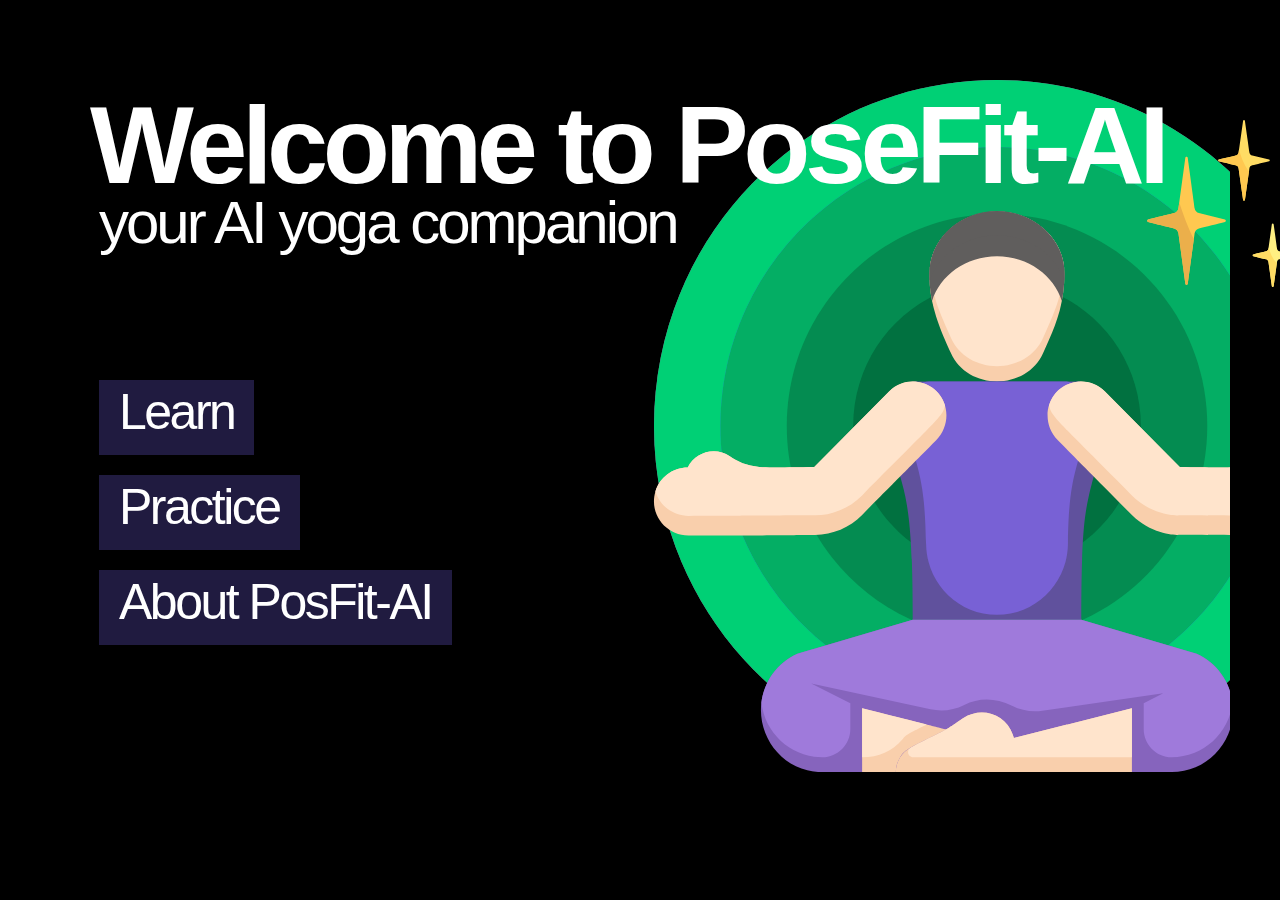
<file: index.html>
<!DOCTYPE html>
<html lang="en">
<head>
    <meta charset="UTF-8">
    <meta name="viewport" content="width=device-width, initial-scale=1.0">
    <title>PoseFit-AI</title>
    <link rel="icon" type="image/png" sizes="32x32" href="imgs/favicon-32x32.png">
    <link rel="icon" type="image/png" sizes="16x16" href="imgs/favicon-16x16.png">
    <link rel="stylesheet" href="style.css">
    <script async src="https://www.googletagmanager.com/gtag/js?id=UA-178448067-1"></script>
    <script>
      window.dataLayer = window.dataLayer || [];
      function gtag(){dataLayer.push(arguments);}
      gtag('js', new Date());
      gtag('config', 'UA-178448067-1');
    </script>
</head>
<body>
  <h1 style="width:1200px; margin-bottom: 10px; padding-left:20px; font-size:110px;"> Welcome to PoseFit-AI</h1>
  <h2> your AI yoga companion</h2>
  <img src="imgs/yoga 1.svg" style="margin-left:600px; margin-top:30px; width: 694px; height: 700px;">
  <img src="imgs/sparkles.svg" style="position:absolute; top:120px; left:1130px; width:180px; height:167px">
  <div><a href="instructionsLearn.html" style="width: 240px"><indexbutton style="top: 380px">Learn</indexbutton></a></div>
  <div><a href="instructionsPractice.html" style="width: 150px"><indexbutton style="top: 475px">Practice</indexbutton></a></div>
  <div><a href="about.html" style="width: 210px"><indexbutton style="top:570px;">About PosFit-AI</indexbutton></a></div>
  


</body>
</html>
</file>
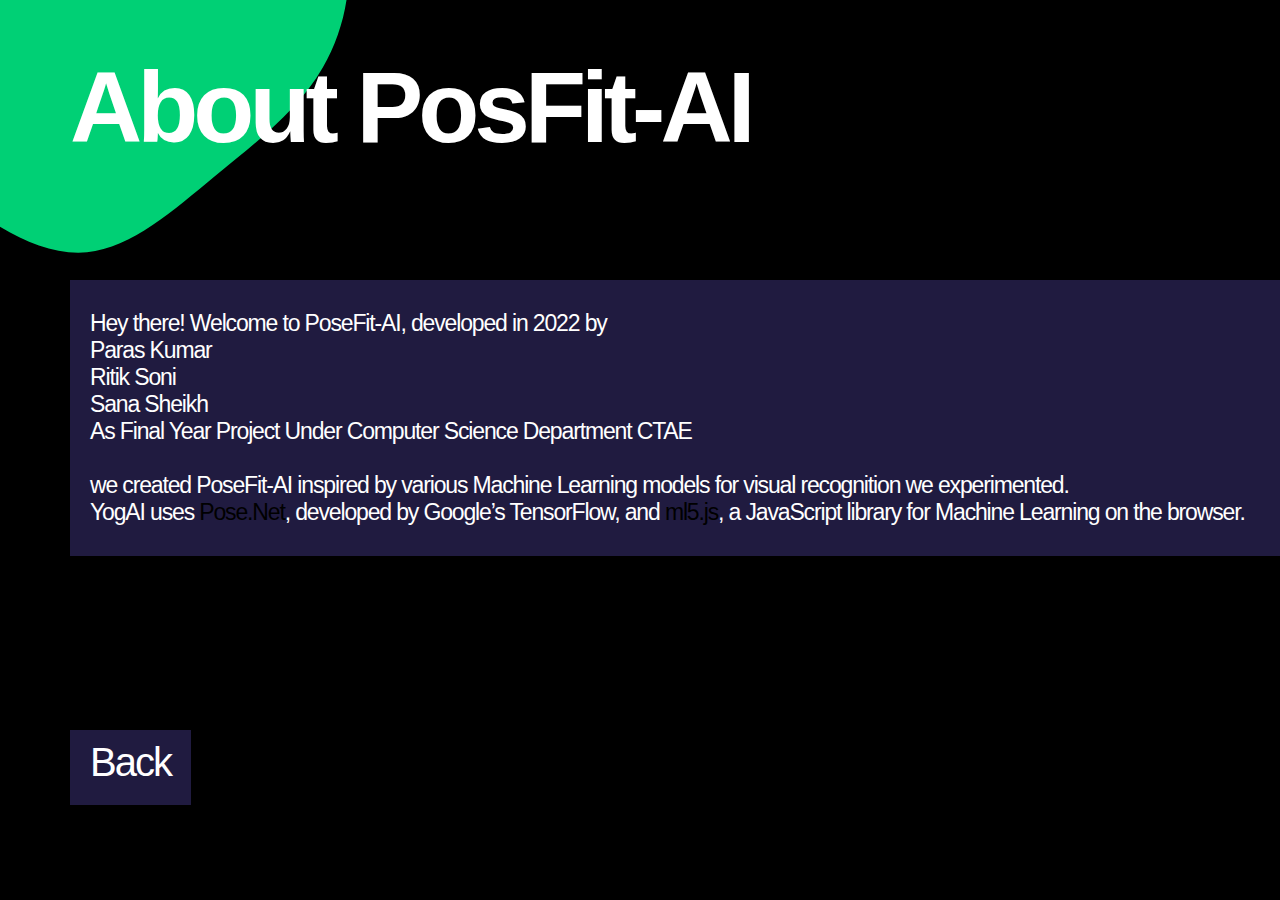
<file: about.html>
<!DOCTYPE html>
<html lang="en">
<head>
    <meta charset="UTF-8">
    <meta name="viewport" content="width=device-width, initial-scale=1.0">
    <link rel="icon" type="image/png" sizes="32x32" href="imgs/favicon-32x32.png">
    <link rel="icon" type="image/png" sizes="16x16" href="imgs/favicon-16x16.png">
    <title>About PosFit-AI</title>
    <link rel="stylesheet" href="style.css">
    <script async src="https://www.googletagmanager.com/gtag/js?id=UA-178448067-1"></script>
    <script>
      window.dataLayer = window.dataLayer || [];
      function gtag(){dataLayer.push(arguments);}
      gtag('js', new Date());
      gtag('config', 'UA-178448067-1');
    </script>
</head>
<body>
  <img src="imgs/blob3.svg" style="position:absolute; width: 600px; height: 600px; left: -210px; top: -300px;">
  <h1 style="font-size: 100px; top:-30px">About PosFit-AI</h1>
  <p style="position:absolute; font-size: 23px; width:1320px; top:280px; left:70px;">Hey there! Welcome to PoseFit-AI, developed in 2022 by <br> Paras Kumar <br> Ritik Soni <br> Sana Sheikh<br>As Final Year Project Under Computer Science Department CTAE   <br><br>we created PoseFit-AI inspired by various Machine Learning models for visual recognition we experimented. <br>YogAI uses <a href="https://www.tensorflow.org/lite/models/pose_estimation/overview" target="_blank">Pose.Net</a>, developed by Google’s TensorFlow, and <a href="https://ml5js.org/" target="_blank">ml5.js</a>, a JavaScript library for Machine Learning on the browser.  </p>
  <div><a href="index.html" style="width: 150px"><indexbutton style="font-size: 40px; top:730px; left:70px">Back</indexbutton></a></div>

</body>
</html>
</file>
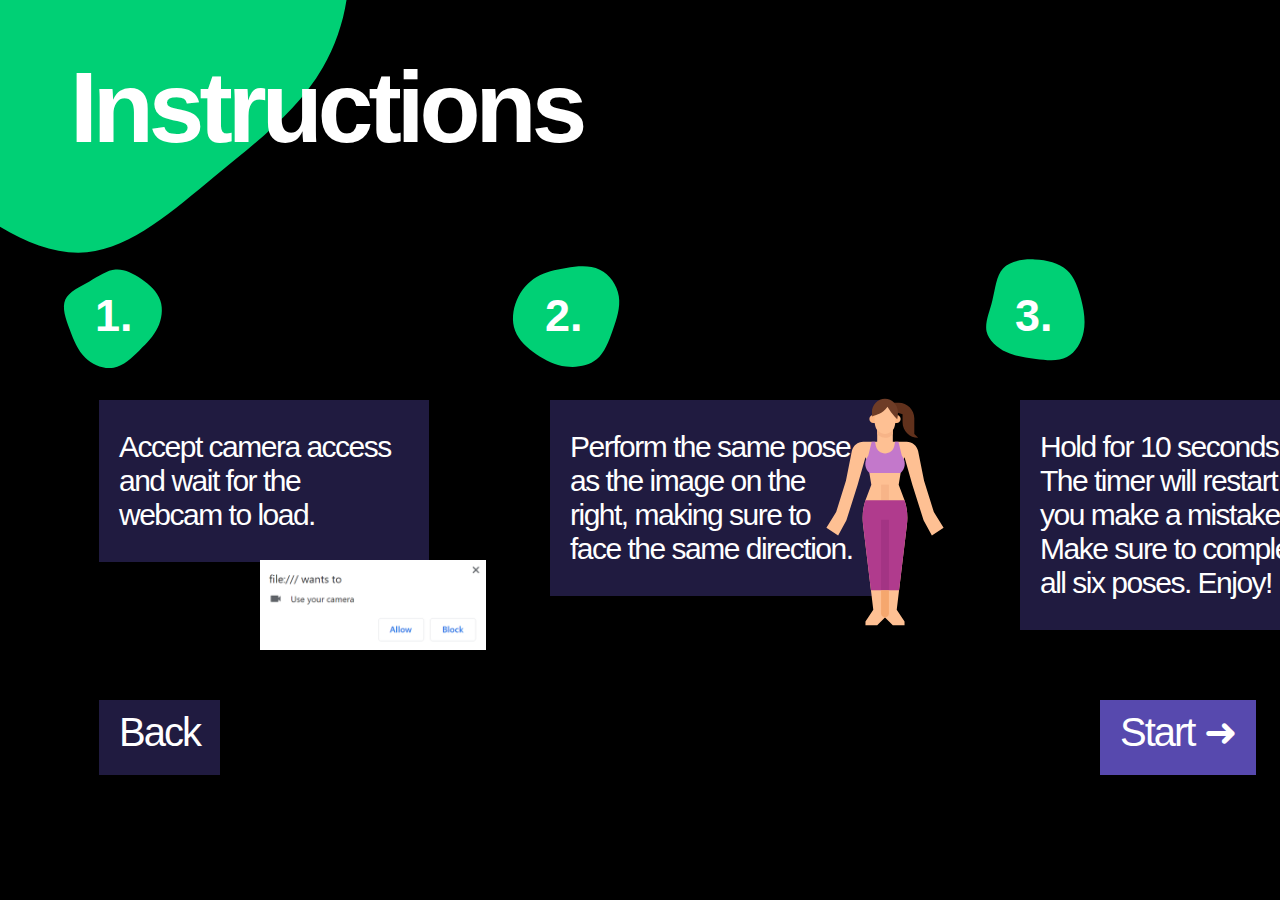
<file: instructionsLearn.html>
<!DOCTYPE html>
<html lang="en">
<head>
    <meta charset="UTF-8">
    <meta name="viewport" content="width=device-width, initial-scale=1.0">
    <link rel="icon" type="image/png" sizes="32x32" href="imgs/favicon-32x32.png">
    <link rel="icon" type="image/png" sizes="16x16" href="imgs/favicon-16x16.png">
    <title>Instructions</title>
    <link rel="stylesheet" href="style.css">
    <script async src="https://www.googletagmanager.com/gtag/js?id=UA-178448067-1"></script>
    <script>
      window.dataLayer = window.dataLayer || [];
      function gtag(){dataLayer.push(arguments);}
      gtag('js', new Date());
      gtag('config', 'UA-178448067-1');
    </script>
</head>
<body>
  <img src="imgs/blob3.svg" style="position:absolute; width: 600px; height: 600px; left: -210px; top: -300px;">
  <h1 style="font-size: 100px; top:-30px">Instructions</h1>


  <div><img src="imgs/blob.svg" style="position:absolute; width: 130px; height: 130px; top: 250px;"></div>
  <div><img src="imgs/blob1.svg" style="position:absolute; width: 130px; height: 130px; top: 250px; left:500px"></div>
  <div><img src="imgs/blob2.svg" style="position:absolute; width: 130px; height: 130px; top: 250px; left:970px"></div>



  <div><h3 style="width: 60px; height: 60px; position:absolute; top: 245px; ">1.</h3></div>
  <div><h3 style="width: 60px; height: 60px; position:absolute; top: 245px; left:500px">2.</h3></div>
  <div><h3 style="width: 60px; height: 60px; position:absolute; top: 245px; left:970px">3.</h3></div>


<div class="buttons">
  <div><p style="width: 290px; position:absolute; top: 400px;"">Accept camera access and wait for the webcam to load.</p></div>
  <div><p style="width: 290px; position:absolute; top: 400px; left:550px"">Perform the same pose as the image on the right, making sure to face the same direction.</p></div>
  <div><p style="width: 290px; position:absolute; top: 400px; left: 1020px"">Hold for 10 seconds. <br>The timer will restart if you make a mistake. Make sure to complete all six poses. Enjoy!</p></div>
  <div><h3></h3></div>
</div>

<img src="imgs/allow.png" style="position:absolute; top: 560px; left: 260px; height:90px"/>
<img src="imgs/mountain.svg" style="position:absolute; top: 387px; left: 760px; height:250px"/>
<img src="imgs/time.svg" style="position:absolute; top: 370px; left: 1290px; height:100px"/>

<div class="buttons">
<div><a href="index.html" style="width: 150px"><indexbutton style="font-size: 40px; top:700px">Back</indexbutton></a></div>
<div></div>
<div><a href="learn.html" style="width: 150px"><indexbutton style="font-size: 40px; left:1100px; top:700px; background:#5749AE;">Start &#x279c;</indexbutton></a></div>
<div></div>
</div>

</body>
</html>
</file>
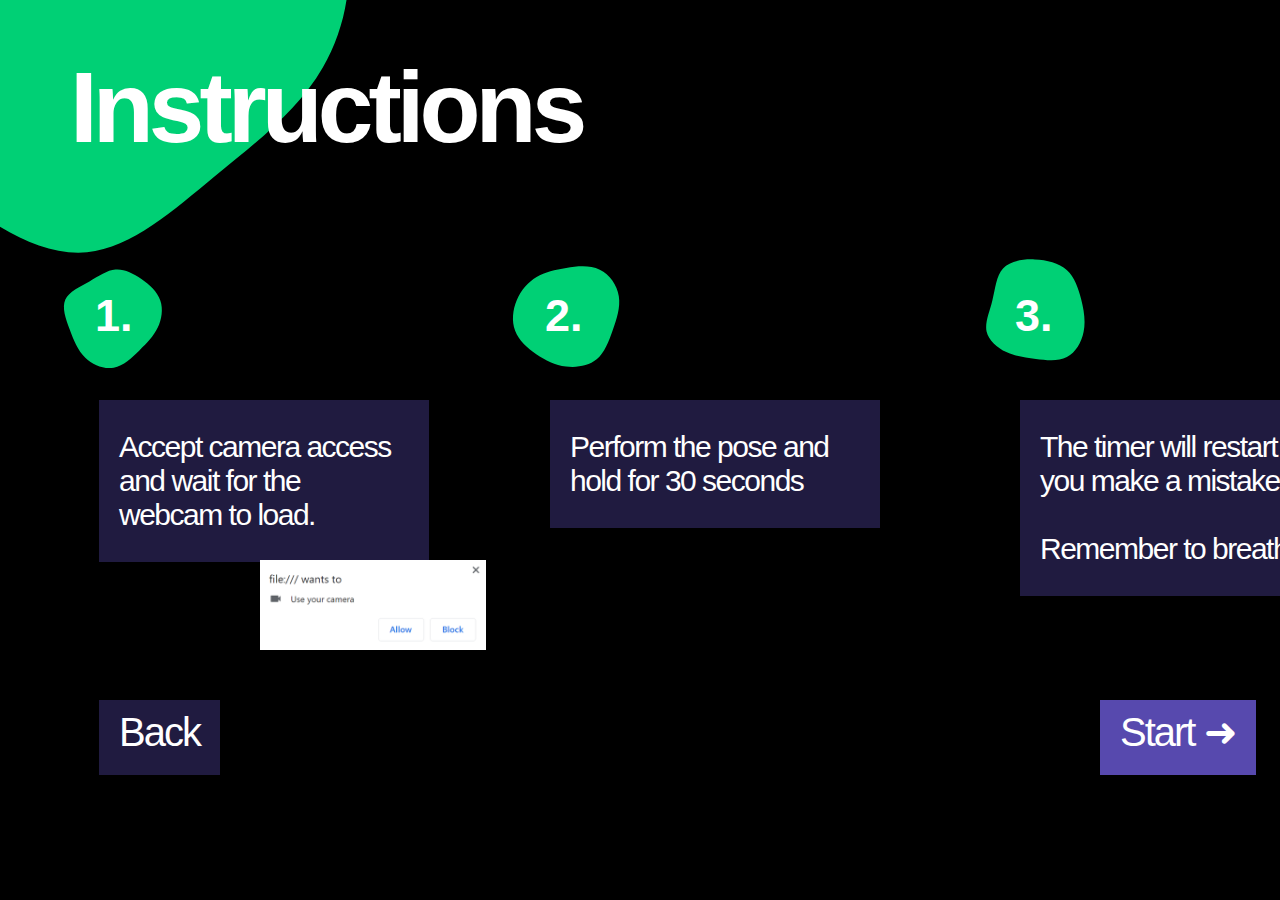
<file: instructionsPractice.html>
<!DOCTYPE html>
<html lang="en">
<head>
    <meta charset="UTF-8">
    <meta name="viewport" content="width=device-width, initial-scale=1.0">
    <link rel="icon" type="image/png" sizes="32x32" href="imgs/favicon-32x32.png">
    <link rel="icon" type="image/png" sizes="16x16" href="imgs/favicon-16x16.png">
    <title>Instructions</title>
    <link rel="stylesheet" href="style.css">
    <script async src="https://www.googletagmanager.com/gtag/js?id=UA-178448067-1"></script>
    <script>
      window.dataLayer = window.dataLayer || [];
      function gtag(){dataLayer.push(arguments);}
      gtag('js', new Date());
      gtag('config', 'UA-178448067-1');
    </script>
</head>
<body>
  <img src="imgs/blob3.svg" style="position:absolute; width: 600px; height: 600px; left: -210px; top: -300px;">
  <h1 style="font-size: 100px; top:-30px">Instructions</h1>


  <div><img src="imgs/blob.svg" style="position:absolute; width: 130px; height: 130px; top: 250px;"></div>
  <div><img src="imgs/blob1.svg" style="position:absolute; width: 130px; height: 130px; top: 250px; left:500px"></div>
  <div><img src="imgs/blob2.svg" style="position:absolute; width: 130px; height: 130px; top: 250px; left:970px"></div>



  <div><h3 style="width: 60px; height: 60px; position:absolute; top: 245px; ">1.</h3></div>
  <div><h3 style="width: 60px; height: 60px; position:absolute; top: 245px; left:500px">2.</h3></div>
  <div><h3 style="width: 60px; height: 60px; position:absolute; top: 245px; left:970px">3.</h3></div>


<div class="buttons">
  <div><p style="width: 290px; position:absolute; top: 400px;"">Accept camera access and wait for the webcam to load.</p></div>
  <div><p style="width: 290px; position:absolute; top: 400px; left:550px"">Perform the pose and hold for 30 seconds</p></div>
  <div><p style="width: 290px; position:absolute; top: 400px; left: 1020px"">The timer will restart if you make a mistake.<br><br> Remember to breathe!</p></div>
  <div><h3></h3></div>
</div>

<img src="imgs/allow.png" style="position:absolute; top: 560px; left: 260px; height:90px"/>
<img src="imgs/time.svg" style="position:absolute; top: 340px; left: 1290px; height:100px"/>

<div class="buttons">
<div><a href="index.html" style="width: 150px"><indexbutton style="font-size: 40px; top:700px">Back</indexbutton></a></div>
<div></div>
<div><a href="practice.html" style="width: 150px"><indexbutton style="font-size: 40px; left:1100px; top:700px; background:#5749AE;">Start &#x279c;</indexbutton></a></div>
<div></div>
</div>

</body>
</html>
</file>
<file: style.css>
canvas {
  display: block;
}

html, body {
  margin: 25px;
  /*background-color: #ce3635;*/
  background-color: #000000;
  font-family: Helvetica, sans-serif, sans-serif;
  font-size: 14px;
  overflow: auto; 
}

h1 {
  position: absolute;
  width: 800px;
  height: 100px;
  left: 70px;
  top: 0px;

  font-family: -apple-system, BlinkMacSystemFont, 'Segoe UI', Roboto, Oxygen, Ubuntu, Cantarell, 'Open Sans', 'Helvetica Neue', sans-serif;
  font-style: normal;
  font-weight: bold;
  font-size: 120px;
  line-height: 141px;
  /* identical to box height */

  letter-spacing: -0.05em;

  color: #FFFFFF;
}

h2{
  position: absolute;
  width: 800px;
  height: 76px;
  left: 99px;
  top: 135px;

  font-family: -apple-system, BlinkMacSystemFont, 'Segoe UI', Roboto, Oxygen, Ubuntu, Cantarell, 'Open Sans', 'Helvetica Neue', sans-serif;
  font-style: normal;
  font-weight: 500;
  font-size: 60px;
  line-height: 76px;
  letter-spacing: -0.05em;

  color: #FFFFFF;
}

h3{
  width: 60px; 
  height: 60px; 
  font-size: 45px; 
  color: #FFFFFF;
  padding-left: 45px;
}

p {
  font-size: 30px;
  font-weight: normal;
  font-family: -apple-system, BlinkMacSystemFont, 'Segoe UI', Roboto, Oxygen, Ubuntu, Cantarell, 'Open Sans', 'Helvetica Neue', sans-serif;
  text-align: justify;
  margin-top: 0px;
  margin-bottom: 100px;
  text-align: left;
  padding-left: 20px;
  padding-right: 20px;
  padding-top: 30px;
  padding-bottom: 30px;
  letter-spacing: -0.05em;
  left:99px; 

  color: #FFFFFF;

  background: rgba(87, 73, 174, 0.37);
}

a {
  color: black;
  text-decoration: none;
  display: inline-block; 
}

footer {
  position: fixed;
  left: 0;
  bottom: 0;
  height: 30px;
  width: 100%;
  color: white;
  text-align: center;
}


indexbutton{
  position: absolute;
  font-family: -apple-system, BlinkMacSystemFont, 'Segoe UI', Roboto, Oxygen, Ubuntu, Cantarell, 'Open Sans', 'Helvetica Neue', sans-serif;
  font-style: normal;
  font-weight: 500;
  font-size: 50px;
  line-height: 65px;
  /* identical to box height */
  text-align: left;
  padding-left: 20px;
  padding-right: 20px;
  letter-spacing: -0.05em;
  height: 75px; 
  left:99px; 

  color: #FFFFFF;

  background: rgba(87, 73, 174, 0.37);

}

indexbutton:hover{
  border: 4px solid #FFFFFF;
  box-sizing: border-box;
}

.buttons {
  display: flex;
  justify-content: space-between;
}

.parent {
  width:730px;
  height:120px;
  position: absolute;
  top:170px; 
  left:770px;
  text-align: center;
  align-content: center;
}
 
.child {
  position: absolute;
  left: 50%;
  /* bring your own prefixes */
  transform: translate(-50%, -90px);
}

.stars {
  visibility: hidden;
  left: 840px; 
  bottom:0px; 
  position:absolute; 
  width: 188px; 
  height: 210px; 
  z-index: 0;
}

.stars.animated {
  visibility: visible;
  overflow: auto;
  left: 840px; 
  position:absolute;
  bottom:0px;
  animation: fadein 1.5s ease;
  
}
/*
@keyframes fadein {
  0%   {bottom: -220px;}
  25%  {bottom: -100px;}
  50%  {bottom: 0px;}
  75%  {bottom: -100px;}
  100% {bottom: -220px;}
}*/
</file>
